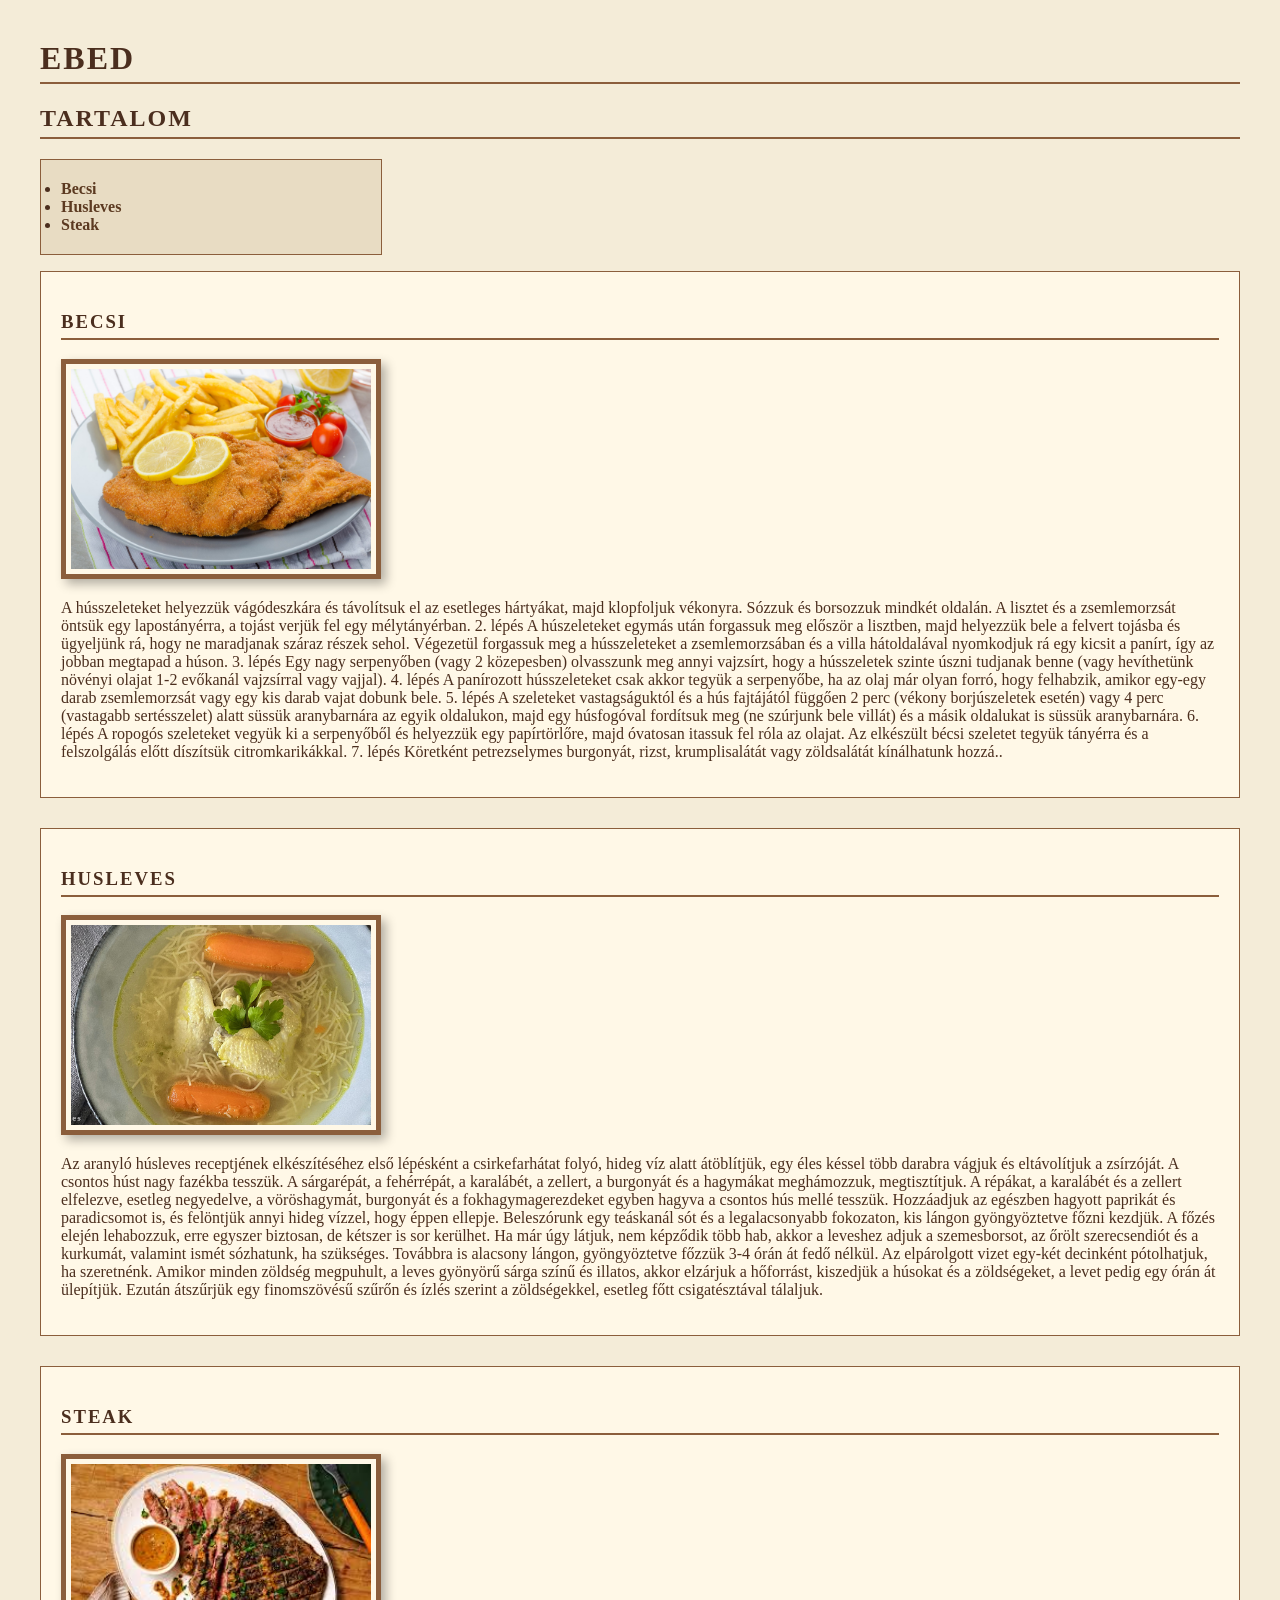
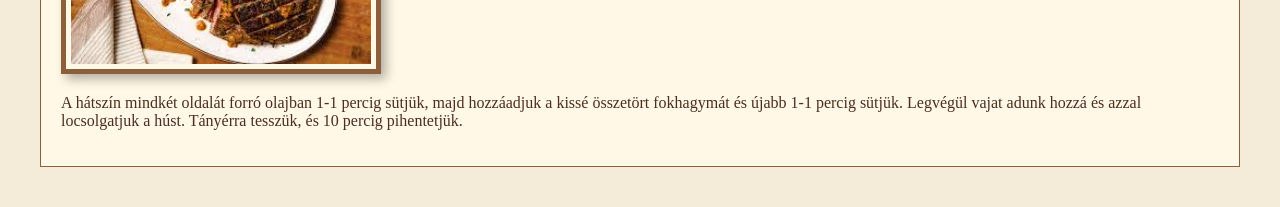
<file: ebed.html>
<!DOCTYPE html>
<html>
<head>
    <meta charset="UTF-8">
    <link rel="stylesheet" href="style.css">
</head>
<body>

<h1>Ebed</h1>
<h2>Tartalom</h2>

<ul>
  <li><a href="#becsi">Becsi</a></li>
  <li><a href="#huslevs">Husleves</a></li>
  <li><a href="#steak">Steak</a></li>
</ul>  

<article id = "becsi">
	<h3>becsi</h3>
	<img src="becsi.jpg">
	<p>
	 A hússzeleteket helyezzük vágódeszkára és távolítsuk el az esetleges hártyákat, majd klopfoljuk vékonyra. Sózzuk és borsozzuk mindkét oldalán. A lisztet és a zsemlemorzsát öntsük egy lapostányérra, a tojást verjük fel egy mélytányérban.

2. lépés
A húszeleteket egymás után forgassuk meg először a lisztben, majd helyezzük bele a felvert tojásba és ügyeljünk rá, hogy ne maradjanak száraz részek sehol. Végezetül forgassuk meg a hússzeleteket a zsemlemorzsában és a villa hátoldalával nyomkodjuk rá egy kicsit a panírt, így az jobban megtapad a húson.

3. lépés
Egy nagy serpenyőben (vagy 2 közepesben) olvasszunk meg annyi vajzsírt, hogy a hússzeletek szinte úszni tudjanak benne (vagy hevíthetünk növényi olajat 1-2 evőkanál vajzsírral vagy vajjal).

4. lépés
A panírozott hússzeleteket csak akkor tegyük a serpenyőbe, ha az olaj már olyan forró, hogy felhabzik, amikor egy-egy darab zsemlemorzsát vagy egy kis darab vajat dobunk bele.

5. lépés
A szeleteket vastagságuktól és a hús fajtájától függően 2 perc (vékony borjúszeletek esetén) vagy 4 perc (vastagabb sertésszelet) alatt süssük aranybarnára az egyik oldalukon, majd egy húsfogóval fordítsuk meg (ne szúrjunk bele villát) és a másik oldalukat is süssük aranybarnára.

6. lépés
A ropogós szeleteket vegyük ki a serpenyőből és helyezzük egy papírtörlőre, majd óvatosan itassuk fel róla az olajat. Az elkészült bécsi szeletet tegyük tányérra és a felszolgálás előtt díszítsük citromkarikákkal.

7. lépés
Köretként petrezselymes burgonyát, rizst, krumplisalátát vagy zöldsalátát kínálhatunk hozzá..
	</p>
</article>

<article id = "husleves">
	<h3>husleves</h3>
	<img src="husleves.jpg">
	<p>
	 Az aranyló húsleves receptjének elkészítéséhez első lépésként a csirkefarhátat folyó, hideg víz alatt átöblítjük, egy éles késsel több darabra vágjuk és eltávolítjuk a zsírzóját. A csontos húst nagy fazékba tesszük.
A sárgarépát, a fehérrépát, a karalábét, a zellert, a burgonyát és a hagymákat meghámozzuk, megtisztítjuk. A répákat, a karalábét és a zellert elfelezve, esetleg negyedelve, a vöröshagymát, burgonyát és a fokhagymagerezdeket egyben hagyva a csontos hús mellé tesszük.
Hozzáadjuk az egészben hagyott paprikát és paradicsomot is, és felöntjük annyi hideg vízzel, hogy éppen ellepje. Beleszórunk egy teáskanál sót és a legalacsonyabb fokozaton, kis lángon gyöngyöztetve főzni kezdjük.
A főzés elején lehabozzuk, erre egyszer biztosan, de kétszer is sor kerülhet. Ha már úgy látjuk, nem képződik több hab, akkor a leveshez adjuk a szemesborsot, az őrölt szerecsendiót és a kurkumát, valamint ismét sózhatunk, ha szükséges. Továbbra is alacsony lángon, gyöngyöztetve főzzük 3-4 órán át fedő nélkül.
Az elpárolgott vizet egy-két decinként pótolhatjuk, ha szeretnénk.
Amikor minden zöldség megpuhult, a leves gyönyörű sárga színű és illatos, akkor elzárjuk a hőforrást, kiszedjük a húsokat és a zöldségeket, a levet pedig egy órán át ülepítjük. Ezután átszűrjük egy finomszövésű szűrőn és ízlés szerint a zöldségekkel, esetleg főtt csigatésztával tálaljuk. 



	</p>
</article>

<article id = "steak">
	<h3>steak</h3>
	<img src="steak.jpg">
	<p>
	 A hátszín mindkét oldalát forró olajban 1-1 percig sütjük, majd hozzáadjuk a kissé összetört fokhagymát és újabb 1-1 percig sütjük. Legvégül vajat adunk hozzá és azzal locsolgatjuk a húst. Tányérra tesszük, és 10 percig pihentetjük.



	</p>
</article>

</body>
</html>
</file>
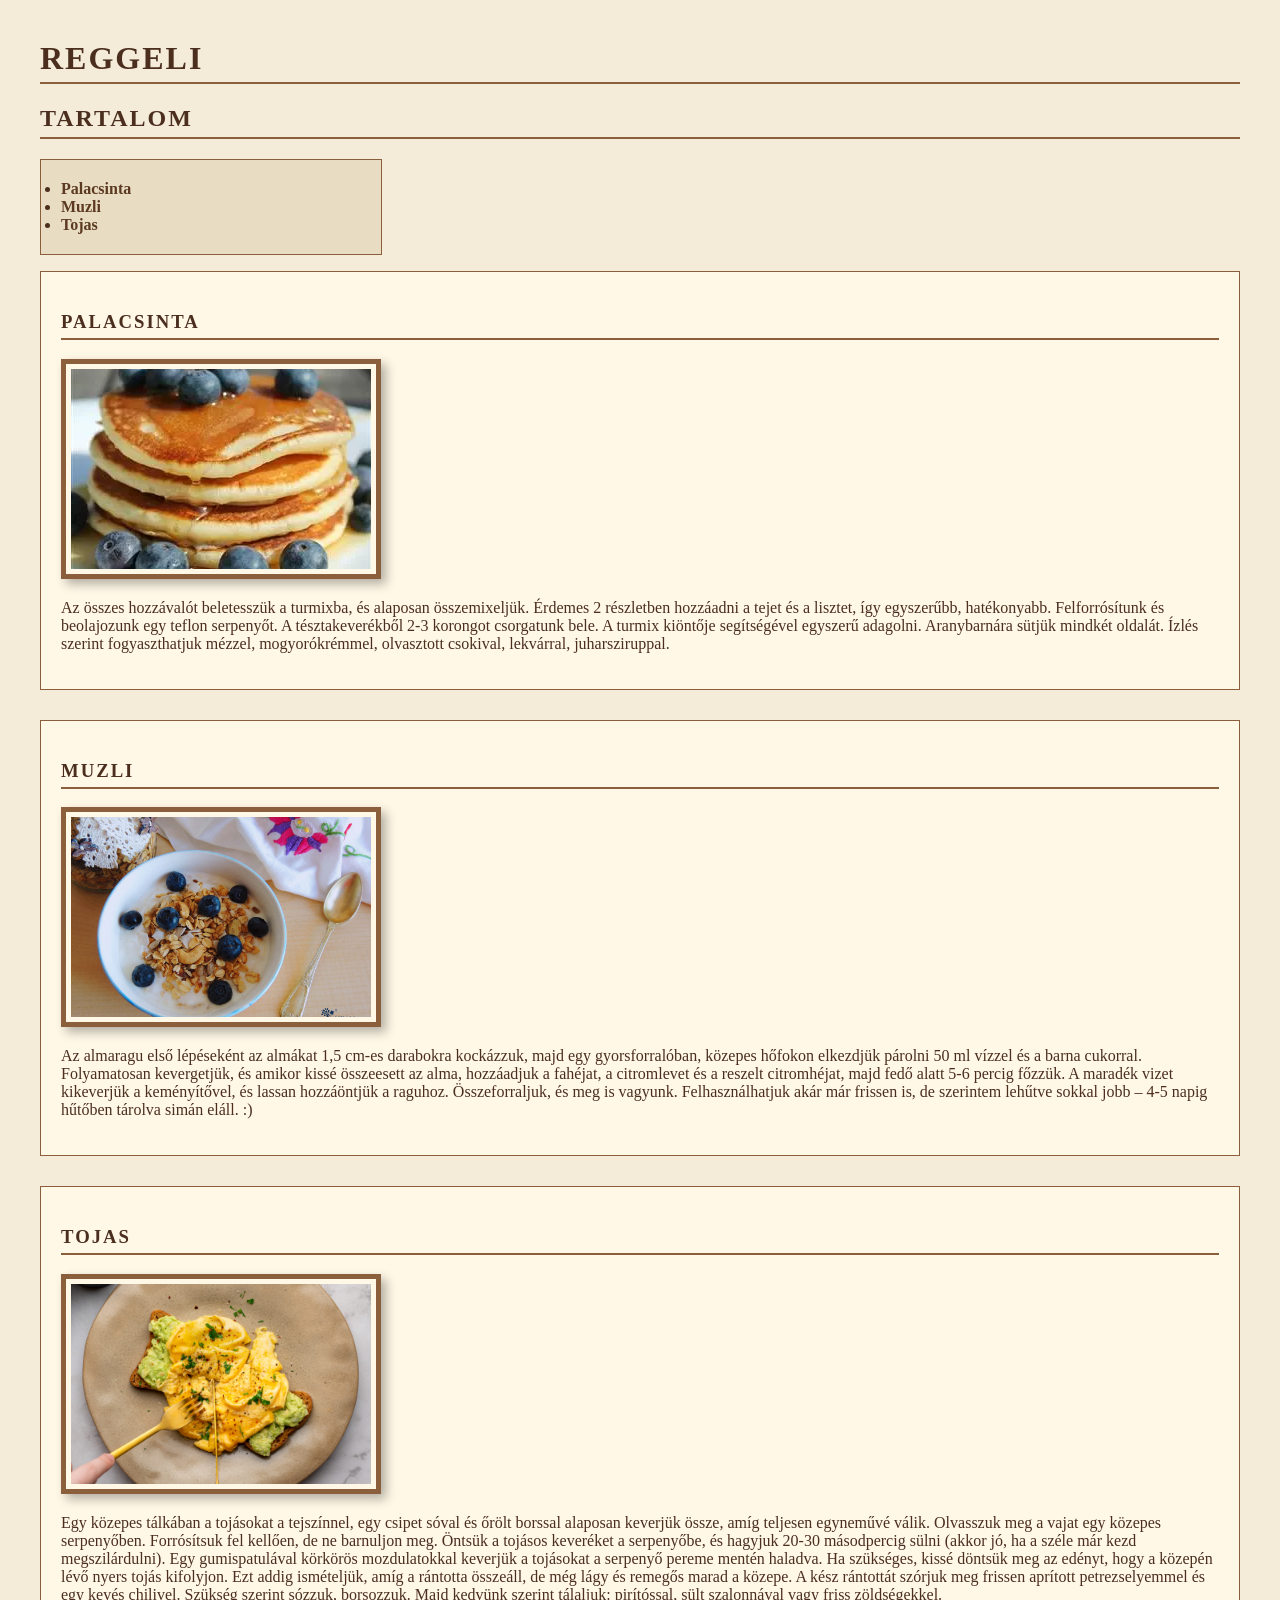
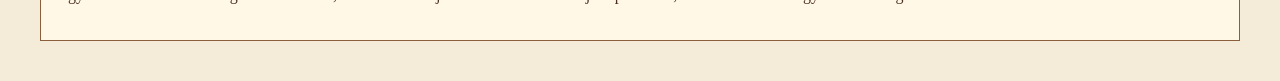
<file: reggeli.html>
<!DOCTYPE html>
<html>
<head>
    <meta charset="UTF-8">
    <link rel="stylesheet" href="style.css">
</head>
<body>

<h1>Reggeli</h1>
<h2>Tartalom</h2>

<ul>
  <li><a href="#palacsinta">Palacsinta</a></li>
  <li><a href="#muzli">Muzli</a></li>
  <li><a href="#tojas">Tojas</a></li>
</ul>  

<article id = "palacsinta">
	<h3>Palacsinta</h3>
	<img src="palacsinta.webp">
	<p>
	Az összes hozzávalót beletesszük a turmixba, és alaposan összemixeljük. Érdemes 2 részletben hozzáadni a tejet és a lisztet, így egyszerűbb, hatékonyabb.
Felforrósítunk és beolajozunk egy teflon serpenyőt. A tésztakeverékből 2-3 korongot csorgatunk bele. A turmix kiöntője segítségével egyszerű adagolni. Aranybarnára sütjük mindkét oldalát.
Ízlés szerint fogyaszthatjuk mézzel, mogyorókrémmel, olvasztott csokival, lekvárral, juharsziruppal.
	</p>
</article>

<article id = "muzli">
	<h3>muzli</h3>
	<img src="muzli.jpg">
	<p>
	 Az almaragu első lépéseként az almákat 1,5 cm-es darabokra kockázzuk, majd egy gyorsforralóban, közepes hőfokon elkezdjük párolni 50 ml vízzel és a barna cukorral. Folyamatosan kevergetjük, és amikor kissé összeesett az alma, hozzáadjuk a fahéjat, a citromlevet és a reszelt citromhéjat, majd fedő alatt 5-6 percig főzzük.

A maradék vizet kikeverjük a keményítővel, és lassan hozzáöntjük a raguhoz. Összeforraljuk, és meg is vagyunk. Felhasználhatjuk akár már frissen is, de szerintem lehűtve sokkal jobb – 4-5 napig hűtőben tárolva simán eláll. :)



	</p>
</article>

<article id = "tojas">
	<h3>tojas</h3>
	<img src="tojas.jpeg">
	<p>
	Egy közepes tálkában a tojásokat a tejszínnel, egy csipet sóval és őrölt borssal alaposan keverjük össze, amíg teljesen egyneművé válik.
Olvasszuk meg a vajat egy közepes serpenyőben. Forrósítsuk fel kellően, de ne barnuljon meg.
Öntsük a tojásos keveréket a serpenyőbe, és hagyjuk 20-30 másodpercig sülni (akkor jó, ha a széle már kezd megszilárdulni).
Egy gumispatulával körkörös mozdulatokkal keverjük a tojásokat a serpenyő pereme mentén haladva. Ha szükséges, kissé döntsük meg az edényt, hogy a közepén lévő nyers tojás kifolyjon. Ezt addig ismételjük, amíg a rántotta összeáll, de még lágy és remegős marad a közepe.
A kész rántottát szórjuk meg frissen aprított petrezselyemmel és egy kevés chilivel. Szükség szerint sózzuk, borsozzuk. Majd kedvünk szerint tálaljuk: pirítóssal, sült szalonnával vagy friss zöldségekkel.



	</p>
</article>

</body>
</html>
</file>
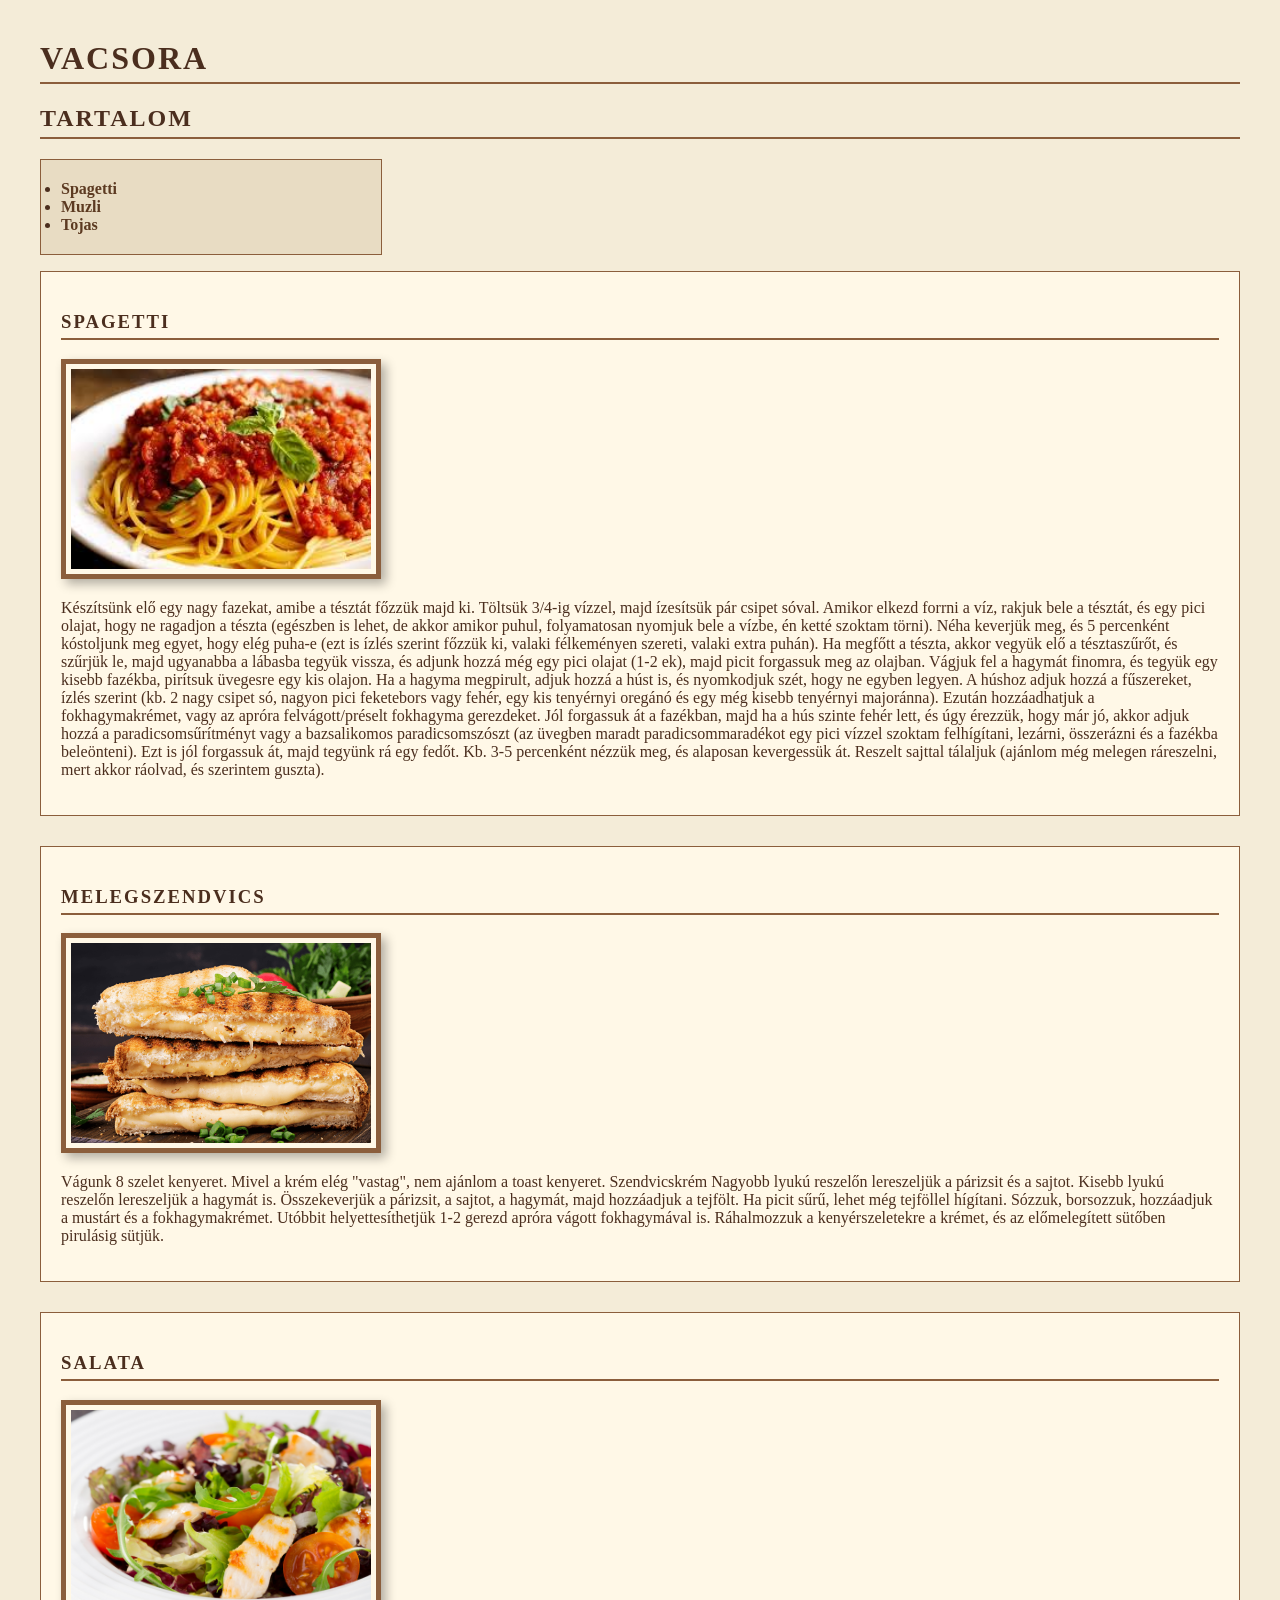
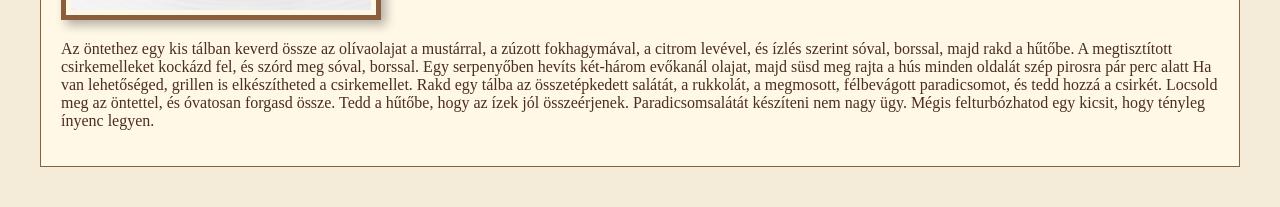
<file: vacsora.html>
<!DOCTYPE html>
<html>
<head>
    <meta charset="UTF-8">
    <link rel="stylesheet" href="style.css">
</head>
<body>

<h1>Vacsora</h1>
<h2>Tartalom</h2>

<ul>
  <li><a href="#spagetti">Spagetti</a></li>
  <li><a href="#muzli">Muzli</a></li>
  <li><a href="#tojas">Tojas</a></li>
</ul>  

<article id = "spagetti">
	<h3>Spagetti</h3>
	<img src="spagetti.jpg">
	<p>
	 Készítsünk elő egy nagy fazekat, amibe a tésztát főzzük majd ki. Töltsük 3/4-ig vízzel, majd ízesítsük pár csipet sóval. Amikor elkezd forrni a víz, rakjuk bele a tésztát, és egy pici olajat, hogy ne ragadjon a tészta (egészben is lehet, de akkor amikor puhul, folyamatosan nyomjuk bele a vízbe, én ketté szoktam törni). Néha keverjük meg, és 5 percenként kóstoljunk meg egyet, hogy elég puha-e (ezt is ízlés szerint főzzük ki, valaki félkeményen szereti, valaki extra puhán). Ha megfőtt a tészta, akkor vegyük elő a tésztaszűrőt, és szűrjük le, majd ugyanabba a lábasba tegyük vissza, és adjunk hozzá még egy pici olajat (1-2 ek), majd picit forgassuk meg az olajban.
Vágjuk fel a hagymát finomra, és tegyük egy kisebb fazékba, pirítsuk üvegesre egy kis olajon. Ha a hagyma megpirult, adjuk hozzá a húst is, és nyomkodjuk szét, hogy ne egyben legyen.
A húshoz adjuk hozzá a fűszereket, ízlés szerint (kb. 2 nagy csipet só, nagyon pici feketebors vagy fehér, egy kis tenyérnyi oregánó és egy még kisebb tenyérnyi majoránna). Ezután hozzáadhatjuk a fokhagymakrémet, vagy az apróra felvágott/préselt fokhagyma gerezdeket. Jól forgassuk át a fazékban, majd ha a hús szinte fehér lett, és úgy érezzük, hogy már jó, akkor adjuk hozzá a paradicsomsűrítményt vagy a bazsalikomos paradicsomszószt (az üvegben maradt paradicsommaradékot egy pici vízzel szoktam felhígítani, lezárni, összerázni és a fazékba beleönteni). Ezt is jól forgassuk át, majd tegyünk rá egy fedőt. Kb. 3-5 percenként nézzük meg, és alaposan kevergessük át.
Reszelt sajttal tálaljuk (ajánlom még melegen ráreszelni, mert akkor ráolvad, és szerintem guszta).
	</p>
</article>

<article id = "melegszendvics">
	<h3>melegszendvics</h3>
	<img src="melegszendvics.png">
	<p>
	  Vágunk 8 szelet kenyeret. Mivel a krém elég "vastag", nem ajánlom a toast kenyeret.
Szendvicskrém
Nagyobb lyukú reszelőn lereszeljük a párizsit és a sajtot.
Kisebb lyukú reszelőn lereszeljük a hagymát is.
Összekeverjük a párizsit, a sajtot, a hagymát, majd hozzáadjuk a tejfölt. Ha picit sűrű, lehet még tejföllel hígítani.
Sózzuk, borsozzuk, hozzáadjuk a mustárt és a fokhagymakrémet. Utóbbit helyettesíthetjük 1-2 gerezd apróra vágott fokhagymával is.
Ráhalmozzuk a kenyérszeletekre a krémet, és az előmelegített sütőben pirulásig sütjük.



	</p>
</article>

<article id = "salata">
	<h3>salata</h3>
	<img src="salata.jpg">
	<p>
	 Az öntethez egy kis tálban keverd össze az olívaolajat a mustárral, a zúzott fokhagymával, a citrom levével, és ízlés szerint sóval, borssal, majd rakd a hűtőbe. 

A megtisztított csirkemelleket kockázd fel, és szórd meg sóval, borssal. Egy serpenyőben hevíts két-három evőkanál olajat, majd süsd meg rajta a hús minden oldalát szép pirosra pár perc alatt Ha van lehetőséged, grillen is elkészítheted a csirkemellet. 

Rakd egy tálba az összetépkedett salátát, a rukkolát, a megmosott, félbevágott paradicsomot, és tedd hozzá a csirkét. Locsold meg az öntettel, és óvatosan forgasd össze. Tedd a hűtőbe, hogy az ízek jól összeérjenek. 
Paradicsomsalátát készíteni nem nagy ügy. Mégis felturbózhatod egy kicsit, hogy tényleg ínyenc legyen. 



	</p>
</article>

</body>
</html>
</file>
<file: style.css>
/* Alap háttér és betűtípus */
body {
    background-color: #f4ecd8;
    font-family: "Georgia", "Times New Roman", serif;
    color: #4b2e1e;
    margin: 40px;
}

/* Címek régies stílusban */
h1, h2, h3 {
    font-family: "Garamond", serif;
    text-transform: uppercase;
    letter-spacing: 2px;
    border-bottom: 2px solid #8b5e3c;
    padding-bottom: 5px;
}

/* Menü lista stílus */
ol, ul {
    background-color: #e8dcc3;
    padding: 20px;
    border: 1px solid #8b5e3c;
    width: 300px;
}

/* Linkek */
a {
    color: #5c3a21;
    text-decoration: none;
    font-weight: bold;
}

a:hover {
    color: #a0522d;
    text-decoration: underline;
}

/* Képek egységes méretben */
img {
    width: 300px;
    height: 200px;
    object-fit: cover;
    border: 5px solid #8b5e3c;
    padding: 5px;
    background-color: #fff8e7;
    box-shadow: 5px 5px 10px rgba(0,0,0,0.3);
}

/* Cikkek stílusa */
article {
    background-color: #fff8e7;
    padding: 20px;
    margin-bottom: 30px;
    border: 1px solid #8b5e3c;
}
</file>
